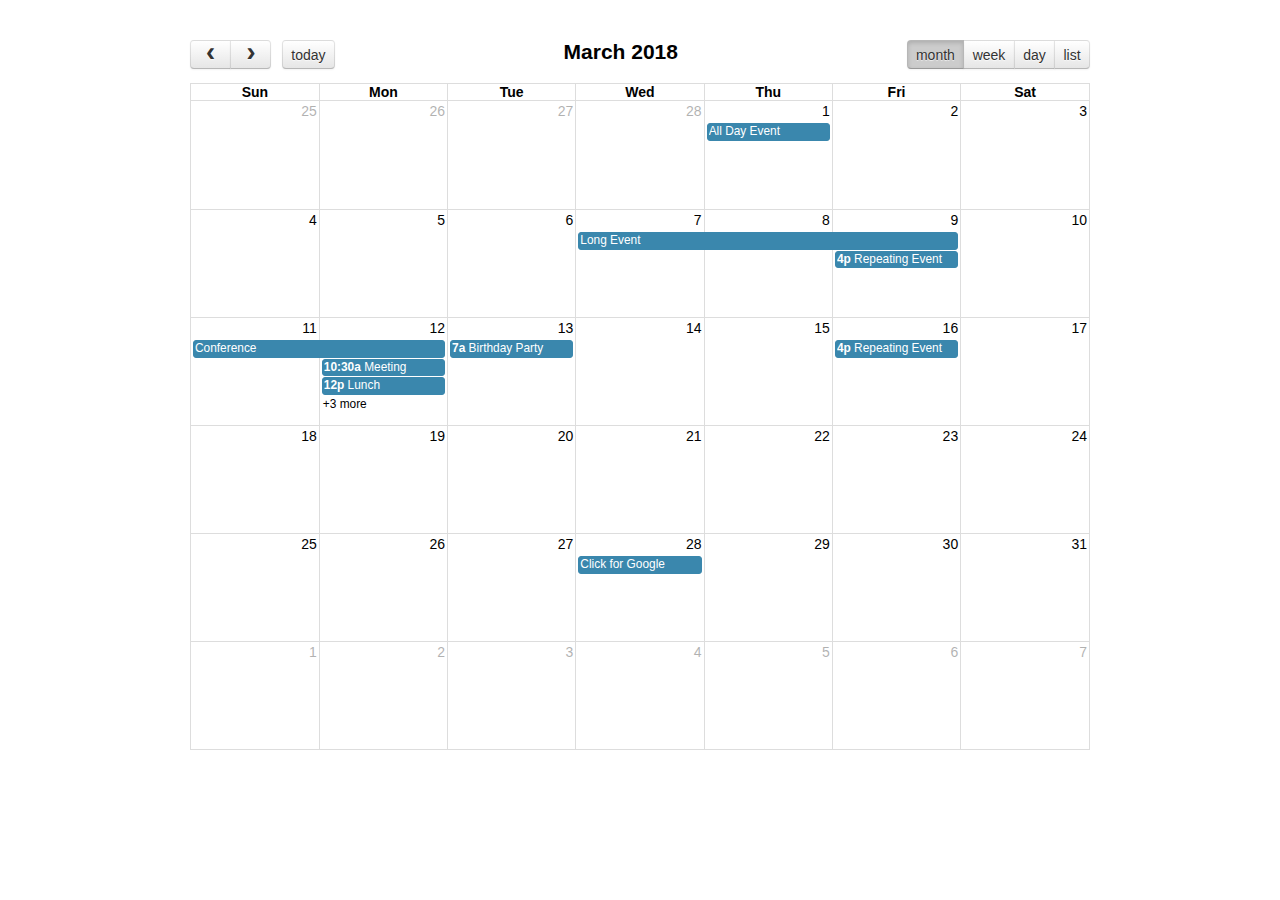
<file: fullcalendar/demos/agenda-views.html>
<!DOCTYPE html>
<html>
<head>
<meta charset='utf-8' />
<link href='../fullcalendar.min.css' rel='stylesheet' />
<link href='../fullcalendar.print.min.css' rel='stylesheet' media='print' />
<script src='../lib/moment.min.js'></script>
<script src='../lib/jquery.min.js'></script>
<script src='../fullcalendar.min.js'></script>
<script>

  $(document).ready(function() {

    $('#calendar').fullCalendar({
      header: {
        left: 'prev,next today',
        center: 'title',
        right: 'month,agendaWeek,agendaDay,listWeek'
      },
      defaultDate: '2018-03-12',
      navLinks: true, // can click day/week names to navigate views
      editable: true,
      eventLimit: true, // allow "more" link when too many events
      events: [
        {
          title: 'All Day Event',
          start: '2018-03-01',
        },
        {
          title: 'Long Event',
          start: '2018-03-07',
          end: '2018-03-10'
        },
        {
          id: 999,
          title: 'Repeating Event',
          start: '2018-03-09T16:00:00'
        },
        {
          id: 999,
          title: 'Repeating Event',
          start: '2018-03-16T16:00:00'
        },
        {
          title: 'Conference',
          start: '2018-03-11',
          end: '2018-03-13'
        },
        {
          title: 'Meeting',
          start: '2018-03-12T10:30:00',
          end: '2018-03-12T12:30:00'
        },
        {
          title: 'Lunch',
          start: '2018-03-12T12:00:00'
        },
        {
          title: 'Meeting',
          start: '2018-03-12T14:30:00'
        },
        {
          title: 'Happy Hour',
          start: '2018-03-12T17:30:00'
        },
        {
          title: 'Dinner',
          start: '2018-03-12T20:00:00'
        },
        {
          title: 'Birthday Party',
          start: '2018-03-13T07:00:00'
        },
        {
          title: 'Click for Google',
          url: 'http://google.com/',
          start: '2018-03-28'
        }
      ]
    });

  });

</script>
<style>

  body {
    margin: 40px 10px;
    padding: 0;
    font-family: "Lucida Grande",Helvetica,Arial,Verdana,sans-serif;
    font-size: 14px;
  }

  #calendar {
    max-width: 900px;
    margin: 0 auto;
  }

</style>
</head>
<body>

  <div id='calendar'></div>

</body>
</html>
</file>
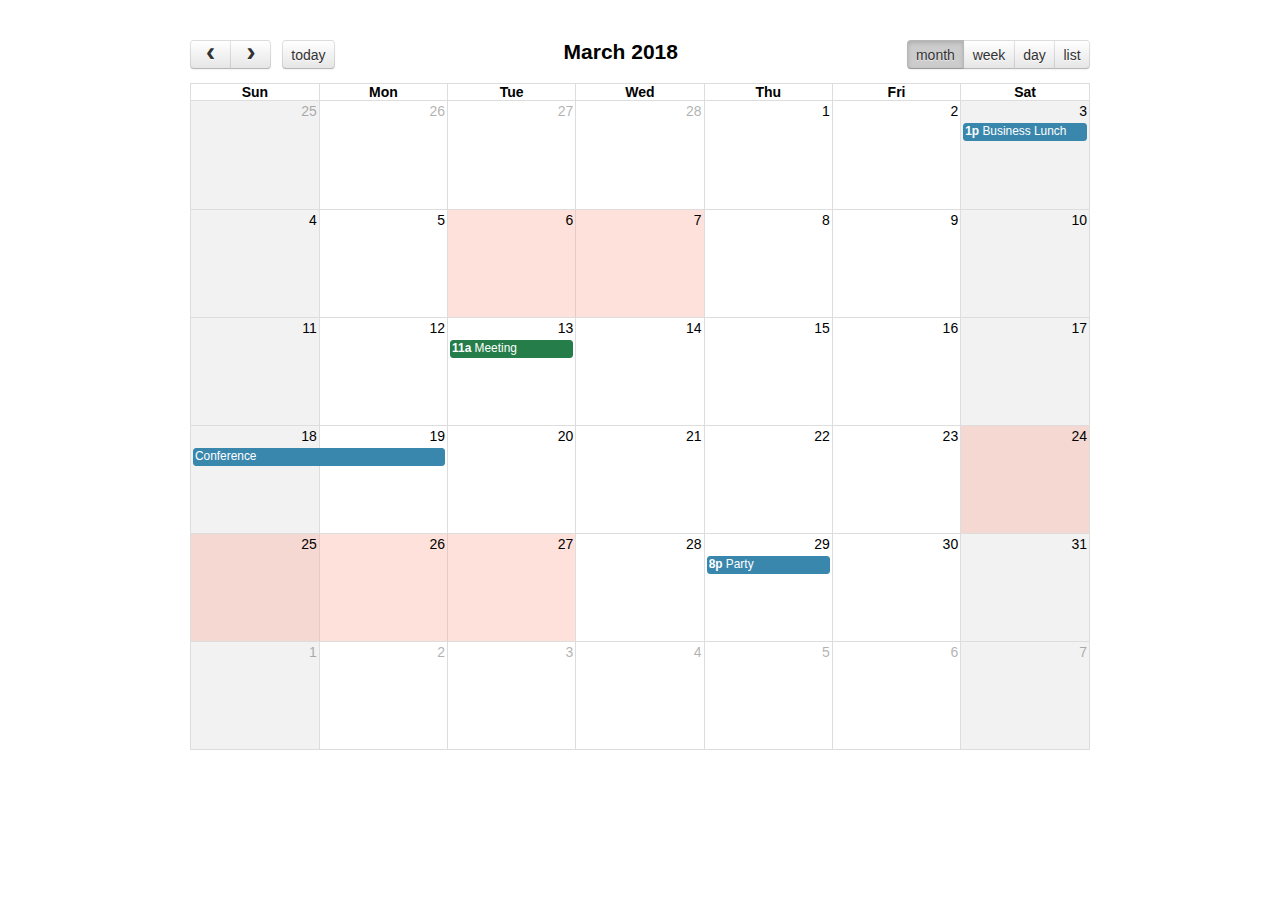
<file: fullcalendar/demos/background-events.html>
<!DOCTYPE html>
<html>
<head>
<meta charset='utf-8' />
<link href='../fullcalendar.min.css' rel='stylesheet' />
<link href='../fullcalendar.print.min.css' rel='stylesheet' media='print' />
<script src='../lib/moment.min.js'></script>
<script src='../lib/jquery.min.js'></script>
<script src='../fullcalendar.min.js'></script>
<script>

  $(document).ready(function() {

    $('#calendar').fullCalendar({
      header: {
        left: 'prev,next today',
        center: 'title',
        right: 'month,agendaWeek,agendaDay,listMonth'
      },
      defaultDate: '2018-03-12',
      navLinks: true, // can click day/week names to navigate views
      businessHours: true, // display business hours
      editable: true,
      events: [
        {
          title: 'Business Lunch',
          start: '2018-03-03T13:00:00',
          constraint: 'businessHours'
        },
        {
          title: 'Meeting',
          start: '2018-03-13T11:00:00',
          constraint: 'availableForMeeting', // defined below
          color: '#257e4a'
        },
        {
          title: 'Conference',
          start: '2018-03-18',
          end: '2018-03-20'
        },
        {
          title: 'Party',
          start: '2018-03-29T20:00:00'
        },

        // areas where "Meeting" must be dropped
        {
          id: 'availableForMeeting',
          start: '2018-03-11T10:00:00',
          end: '2018-03-11T16:00:00',
          rendering: 'background'
        },
        {
          id: 'availableForMeeting',
          start: '2018-03-13T10:00:00',
          end: '2018-03-13T16:00:00',
          rendering: 'background'
        },

        // red areas where no events can be dropped
        {
          start: '2018-03-24',
          end: '2018-03-28',
          overlap: false,
          rendering: 'background',
          color: '#ff9f89'
        },
        {
          start: '2018-03-06',
          end: '2018-03-08',
          overlap: false,
          rendering: 'background',
          color: '#ff9f89'
        }
      ]
    });

  });

</script>
<style>

  body {
    margin: 40px 10px;
    padding: 0;
    font-family: "Lucida Grande",Helvetica,Arial,Verdana,sans-serif;
    font-size: 14px;
  }

  #calendar {
    max-width: 900px;
    margin: 0 auto;
  }

</style>
</head>
<body>

  <div id='calendar'></div>

</body>
</html>
</file>
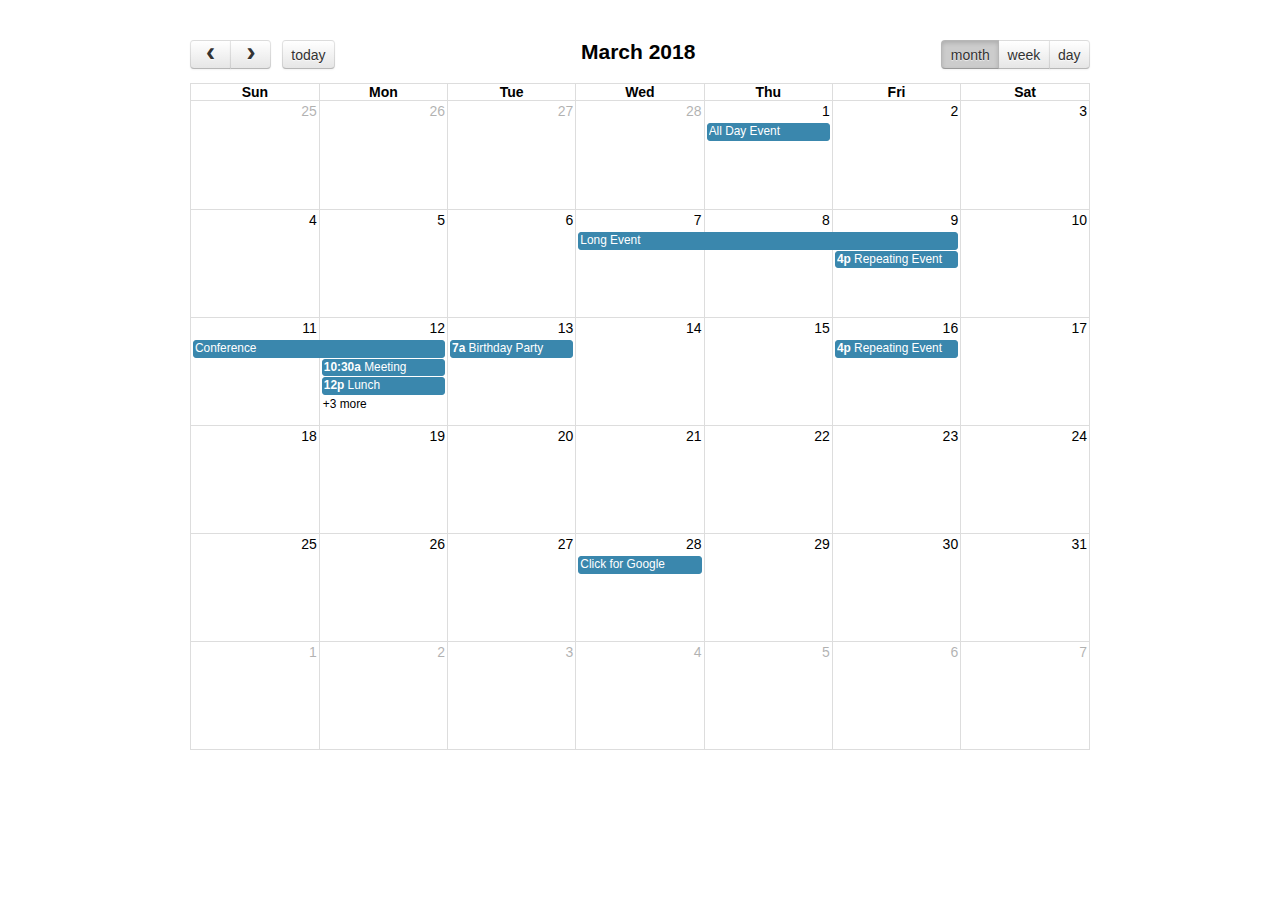
<file: fullcalendar/demos/basic-views.html>
<!DOCTYPE html>
<html>
<head>
<meta charset='utf-8' />
<link href='../fullcalendar.min.css' rel='stylesheet' />
<link href='../fullcalendar.print.min.css' rel='stylesheet' media='print' />
<script src='../lib/moment.min.js'></script>
<script src='../lib/jquery.min.js'></script>
<script src='../fullcalendar.min.js'></script>
<script>

  $(document).ready(function() {

    $('#calendar').fullCalendar({
      header: {
        left: 'prev,next today',
        center: 'title',
        right: 'month,basicWeek,basicDay'
      },
      defaultDate: '2018-03-12',
      navLinks: true, // can click day/week names to navigate views
      editable: true,
      eventLimit: true, // allow "more" link when too many events
      events: [
        {
          title: 'All Day Event',
          start: '2018-03-01'
        },
        {
          title: 'Long Event',
          start: '2018-03-07',
          end: '2018-03-10'
        },
        {
          id: 999,
          title: 'Repeating Event',
          start: '2018-03-09T16:00:00'
        },
        {
          id: 999,
          title: 'Repeating Event',
          start: '2018-03-16T16:00:00'
        },
        {
          title: 'Conference',
          start: '2018-03-11',
          end: '2018-03-13'
        },
        {
          title: 'Meeting',
          start: '2018-03-12T10:30:00',
          end: '2018-03-12T12:30:00'
        },
        {
          title: 'Lunch',
          start: '2018-03-12T12:00:00'
        },
        {
          title: 'Meeting',
          start: '2018-03-12T14:30:00'
        },
        {
          title: 'Happy Hour',
          start: '2018-03-12T17:30:00'
        },
        {
          title: 'Dinner',
          start: '2018-03-12T20:00:00'
        },
        {
          title: 'Birthday Party',
          start: '2018-03-13T07:00:00'
        },
        {
          title: 'Click for Google',
          url: 'http://google.com/',
          start: '2018-03-28'
        }
      ]
    });

  });

</script>
<style>

  body {
    margin: 40px 10px;
    padding: 0;
    font-family: "Lucida Grande",Helvetica,Arial,Verdana,sans-serif;
    font-size: 14px;
  }

  #calendar {
    max-width: 900px;
    margin: 0 auto;
  }

</style>
</head>
<body>

  <div id='calendar'></div>

</body>
</html>
</file>
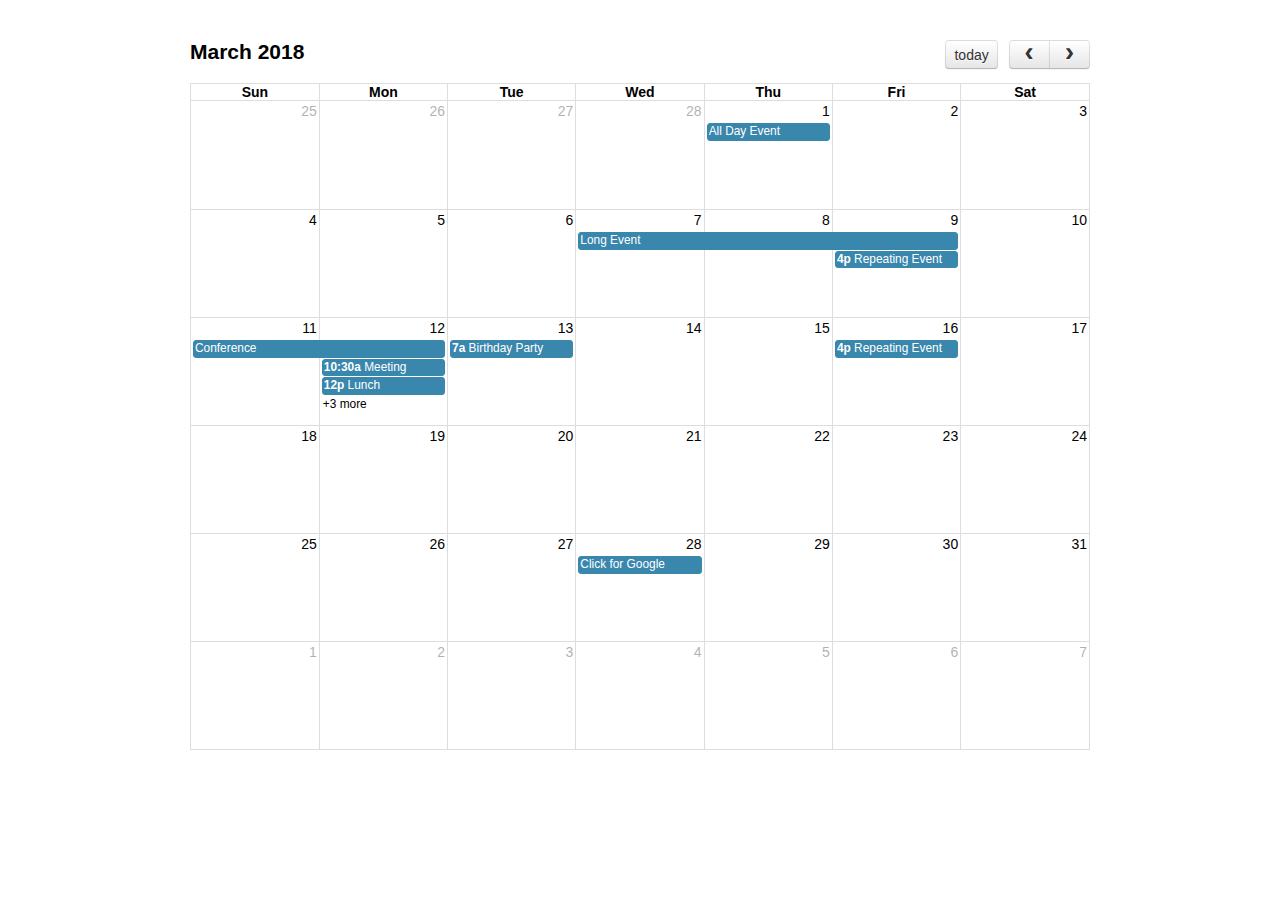
<file: fullcalendar/demos/default.html>
<!DOCTYPE html>
<html>
<head>
<meta charset='utf-8' />
<link href='../fullcalendar.min.css' rel='stylesheet' />
<link href='../fullcalendar.print.min.css' rel='stylesheet' media='print' />
<script src='../lib/moment.min.js'></script>
<script src='../lib/jquery.min.js'></script>
<script src='../fullcalendar.min.js'></script>
<script>

  $(document).ready(function() {

    $('#calendar').fullCalendar({
      defaultDate: '2018-03-12',
      editable: true,
      eventLimit: true, // allow "more" link when too many events
      events: [
        {
          title: 'All Day Event',
          start: '2018-03-01'
        },
        {
          title: 'Long Event',
          start: '2018-03-07',
          end: '2018-03-10'
        },
        {
          id: 999,
          title: 'Repeating Event',
          start: '2018-03-09T16:00:00'
        },
        {
          id: 999,
          title: 'Repeating Event',
          start: '2018-03-16T16:00:00'
        },
        {
          title: 'Conference',
          start: '2018-03-11',
          end: '2018-03-13'
        },
        {
          title: 'Meeting',
          start: '2018-03-12T10:30:00',
          end: '2018-03-12T12:30:00'
        },
        {
          title: 'Lunch',
          start: '2018-03-12T12:00:00'
        },
        {
          title: 'Meeting',
          start: '2018-03-12T14:30:00'
        },
        {
          title: 'Happy Hour',
          start: '2018-03-12T17:30:00'
        },
        {
          title: 'Dinner',
          start: '2018-03-12T20:00:00'
        },
        {
          title: 'Birthday Party',
          start: '2018-03-13T07:00:00'
        },
        {
          title: 'Click for Google',
          url: 'http://google.com/',
          start: '2018-03-28'
        }
      ]
    });

  });

</script>
<style>

  body {
    margin: 40px 10px;
    padding: 0;
    font-family: "Lucida Grande",Helvetica,Arial,Verdana,sans-serif;
    font-size: 14px;
  }

  #calendar {
    max-width: 900px;
    margin: 0 auto;
  }

</style>
</head>
<body>

  <div id='calendar'></div>

</body>
</html>
</file>
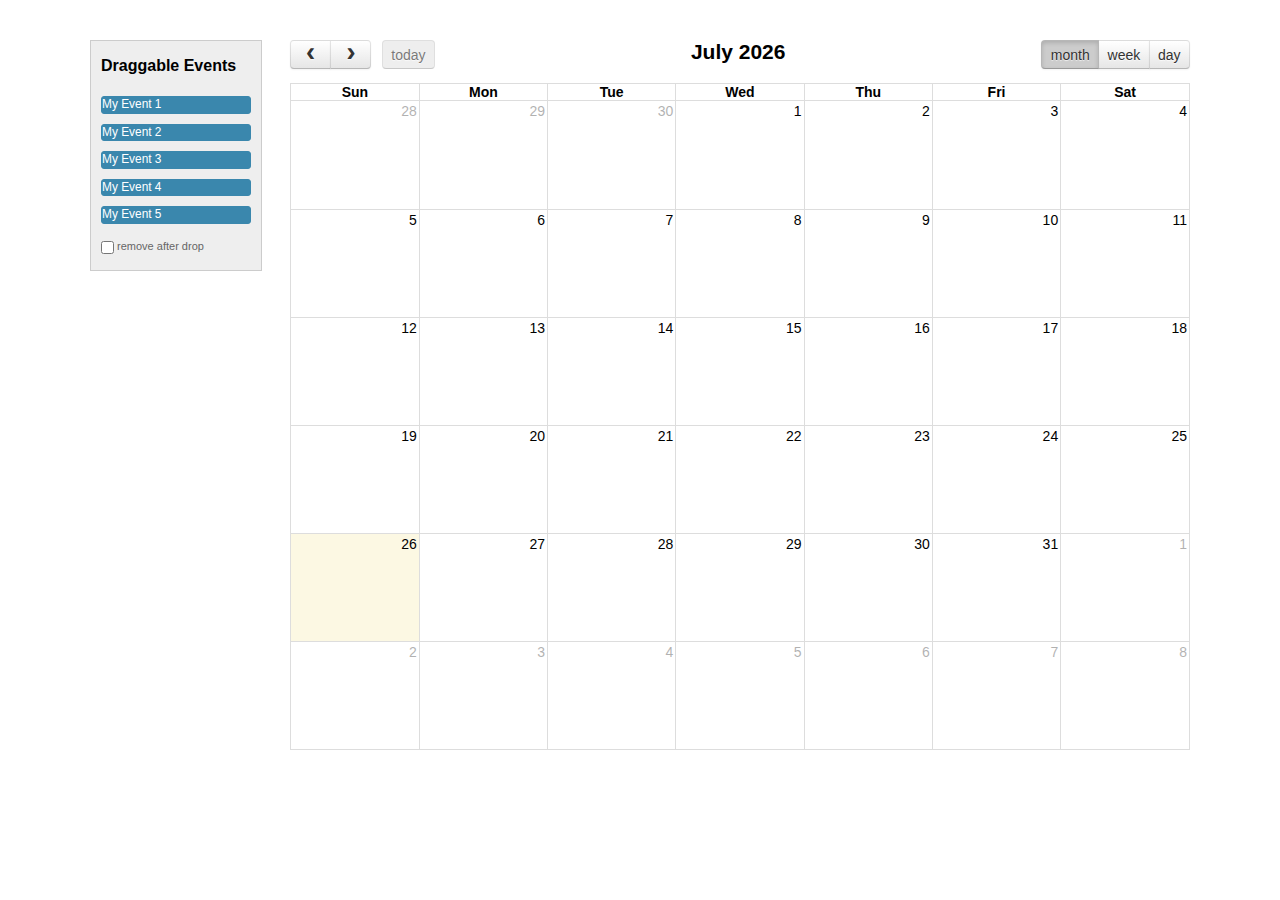
<file: fullcalendar/demos/external-dragging.html>
<!DOCTYPE html>
<html>
<head>
<meta charset='utf-8' />
<link href='../fullcalendar.min.css' rel='stylesheet' />
<link href='../fullcalendar.print.min.css' rel='stylesheet' media='print' />
<script src='../lib/moment.min.js'></script>
<script src='../lib/jquery.min.js'></script>
<script src='../lib/jquery-ui.min.js'></script>
<script src='../fullcalendar.min.js'></script>
<script>

  $(document).ready(function() {


    /* initialize the external events
    -----------------------------------------------------------------*/

    $('#external-events .fc-event').each(function() {

      // store data so the calendar knows to render an event upon drop
      $(this).data('event', {
        title: $.trim($(this).text()), // use the element's text as the event title
        stick: true // maintain when user navigates (see docs on the renderEvent method)
      });

      // make the event draggable using jQuery UI
      $(this).draggable({
        zIndex: 999,
        revert: true,      // will cause the event to go back to its
        revertDuration: 0  //  original position after the drag
      });

    });


    /* initialize the calendar
    -----------------------------------------------------------------*/

    $('#calendar').fullCalendar({
      header: {
        left: 'prev,next today',
        center: 'title',
        right: 'month,agendaWeek,agendaDay'
      },
      editable: true,
      droppable: true, // this allows things to be dropped onto the calendar
      drop: function() {
        // is the "remove after drop" checkbox checked?
        if ($('#drop-remove').is(':checked')) {
          // if so, remove the element from the "Draggable Events" list
          $(this).remove();
        }
      }
    });


  });

</script>
<style>

  body {
    margin-top: 40px;
    text-align: center;
    font-size: 14px;
    font-family: "Lucida Grande",Helvetica,Arial,Verdana,sans-serif;
  }

  #wrap {
    width: 1100px;
    margin: 0 auto;
  }

  #external-events {
    float: left;
    width: 150px;
    padding: 0 10px;
    border: 1px solid #ccc;
    background: #eee;
    text-align: left;
  }

  #external-events h4 {
    font-size: 16px;
    margin-top: 0;
    padding-top: 1em;
  }

  #external-events .fc-event {
    margin: 10px 0;
    cursor: pointer;
  }

  #external-events p {
    margin: 1.5em 0;
    font-size: 11px;
    color: #666;
  }

  #external-events p input {
    margin: 0;
    vertical-align: middle;
  }

  #calendar {
    float: right;
    width: 900px;
  }

</style>
</head>
<body>
  <div id='wrap'>

    <div id='external-events'>
      <h4>Draggable Events</h4>
      <div class='fc-event'>My Event 1</div>
      <div class='fc-event'>My Event 2</div>
      <div class='fc-event'>My Event 3</div>
      <div class='fc-event'>My Event 4</div>
      <div class='fc-event'>My Event 5</div>
      <p>
        <input type='checkbox' id='drop-remove' />
        <label for='drop-remove'>remove after drop</label>
      </p>
    </div>

    <div id='calendar'></div>

    <div style='clear:both'></div>

  </div>
</body>
</html>
</file>
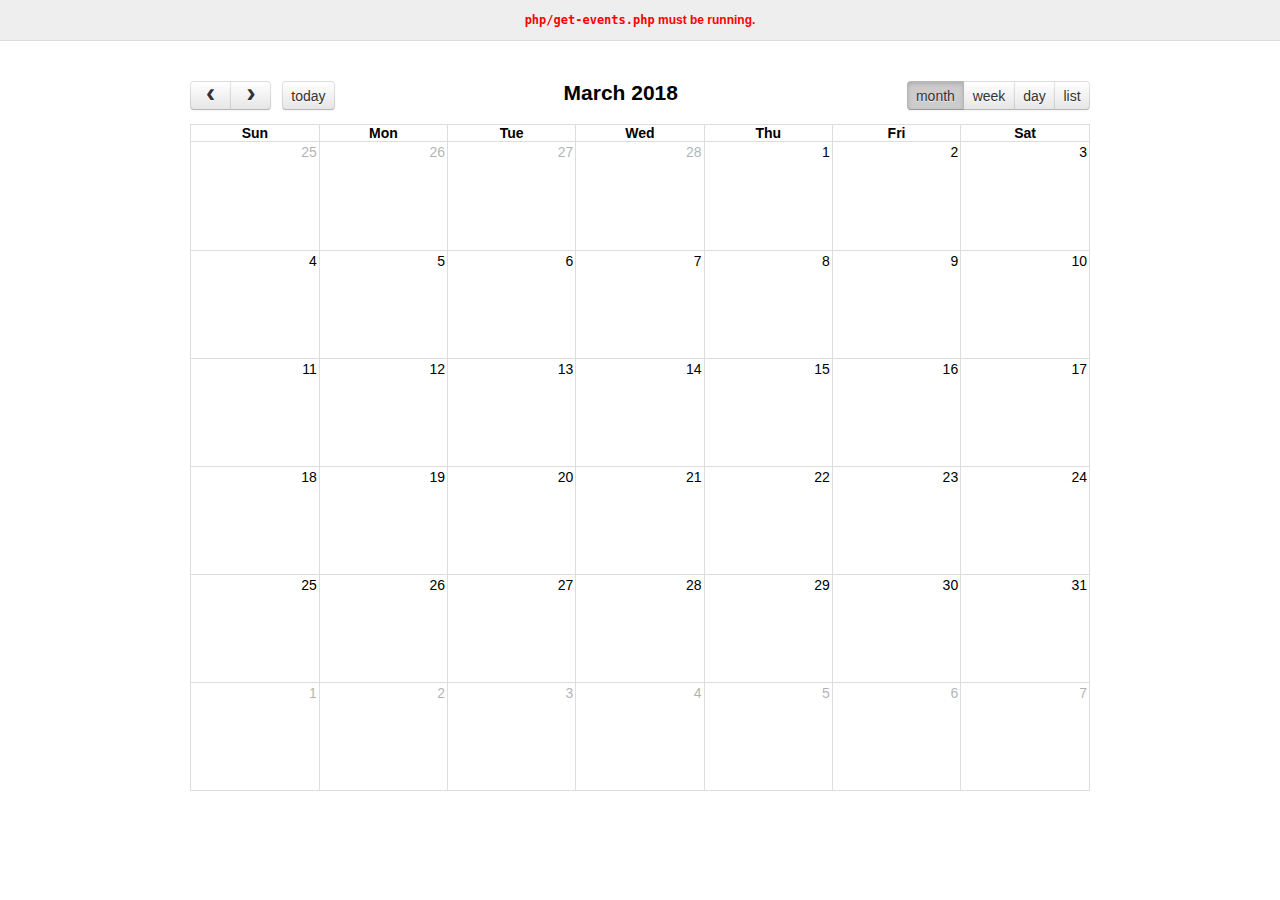
<file: fullcalendar/demos/json.html>
<!DOCTYPE html>
<html>
<head>
<meta charset='utf-8' />
<link href='../fullcalendar.min.css' rel='stylesheet' />
<link href='../fullcalendar.print.min.css' rel='stylesheet' media='print' />
<script src='../lib/moment.min.js'></script>
<script src='../lib/jquery.min.js'></script>
<script src='../fullcalendar.min.js'></script>
<script>

  $(document).ready(function() {

    $('#calendar').fullCalendar({
      header: {
        left: 'prev,next today',
        center: 'title',
        right: 'month,agendaWeek,agendaDay,listWeek'
      },
      defaultDate: '2018-03-12',
      editable: true,
      navLinks: true, // can click day/week names to navigate views
      eventLimit: true, // allow "more" link when too many events
      events: {
        url: 'php/get-events.php',
        error: function() {
          $('#script-warning').show();
        }
      },
      loading: function(bool) {
        $('#loading').toggle(bool);
      }
    });

  });

</script>
<style>

  body {
    margin: 0;
    padding: 0;
    font-family: "Lucida Grande",Helvetica,Arial,Verdana,sans-serif;
    font-size: 14px;
  }

  #script-warning {
    display: none;
    background: #eee;
    border-bottom: 1px solid #ddd;
    padding: 0 10px;
    line-height: 40px;
    text-align: center;
    font-weight: bold;
    font-size: 12px;
    color: red;
  }

  #loading {
    display: none;
    position: absolute;
    top: 10px;
    right: 10px;
  }

  #calendar {
    max-width: 900px;
    margin: 40px auto;
    padding: 0 10px;
  }

</style>
</head>
<body>

  <div id='script-warning'>
    <code>php/get-events.php</code> must be running.
  </div>

  <div id='loading'>loading...</div>

  <div id='calendar'></div>

</body>
</html>
</file>
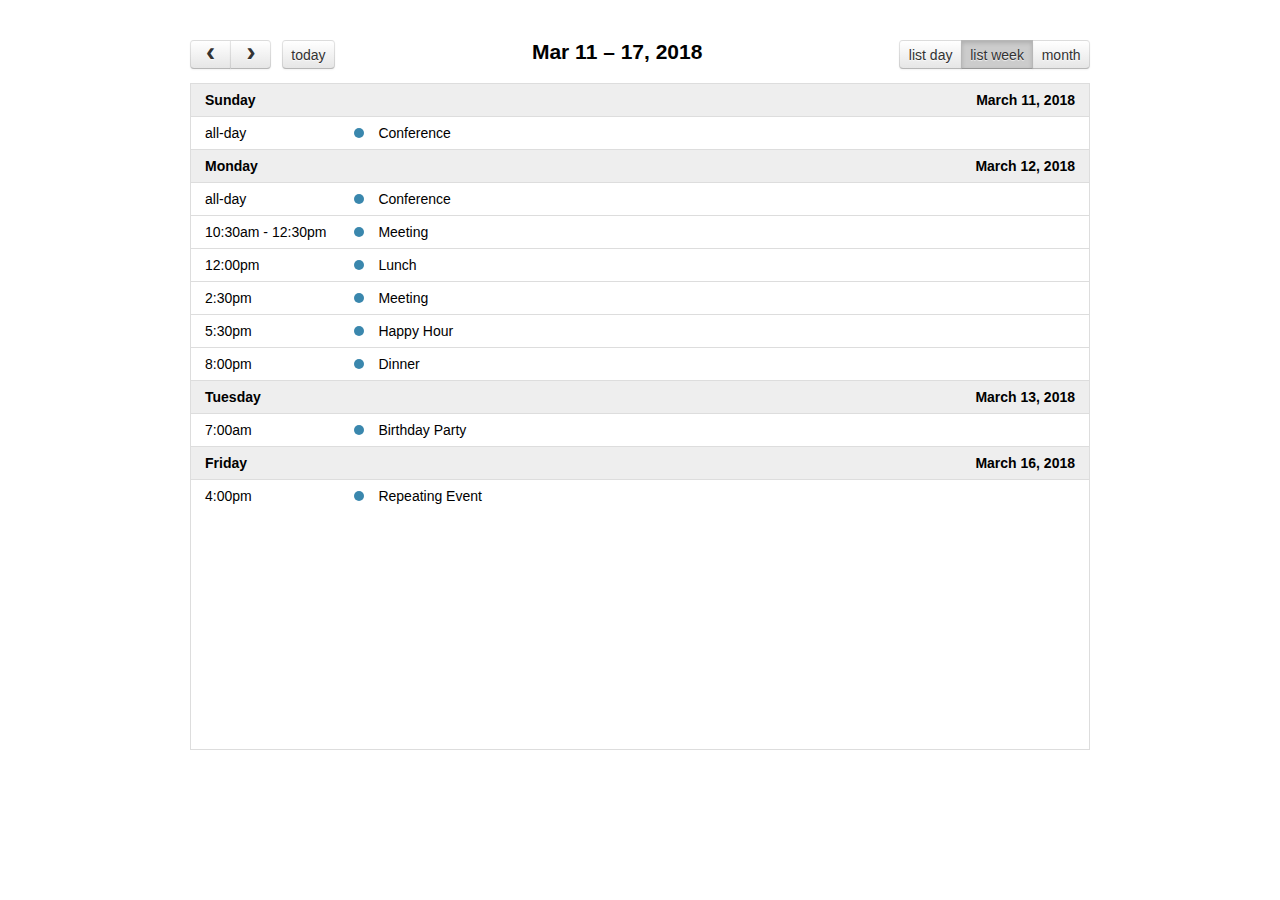
<file: fullcalendar/demos/list-views.html>
<!DOCTYPE html>
<html>
<head>
<meta charset='utf-8' />
<link href='../fullcalendar.min.css' rel='stylesheet' />
<link href='../fullcalendar.print.min.css' rel='stylesheet' media='print' />
<script src='../lib/moment.min.js'></script>
<script src='../lib/jquery.min.js'></script>
<script src='../fullcalendar.min.js'></script>
<script>

  $(document).ready(function() {

    $('#calendar').fullCalendar({
      header: {
        left: 'prev,next today',
        center: 'title',
        right: 'listDay,listWeek,month'
      },

      // customize the button names,
      // otherwise they'd all just say "list"
      views: {
        listDay: { buttonText: 'list day' },
        listWeek: { buttonText: 'list week' }
      },

      defaultView: 'listWeek',
      defaultDate: '2018-03-12',
      navLinks: true, // can click day/week names to navigate views
      editable: true,
      eventLimit: true, // allow "more" link when too many events
      events: [
        {
          title: 'All Day Event',
          start: '2018-03-01'
        },
        {
          title: 'Long Event',
          start: '2018-03-07',
          end: '2018-03-10'
        },
        {
          id: 999,
          title: 'Repeating Event',
          start: '2018-03-09T16:00:00'
        },
        {
          id: 999,
          title: 'Repeating Event',
          start: '2018-03-16T16:00:00'
        },
        {
          title: 'Conference',
          start: '2018-03-11',
          end: '2018-03-13'
        },
        {
          title: 'Meeting',
          start: '2018-03-12T10:30:00',
          end: '2018-03-12T12:30:00'
        },
        {
          title: 'Lunch',
          start: '2018-03-12T12:00:00'
        },
        {
          title: 'Meeting',
          start: '2018-03-12T14:30:00'
        },
        {
          title: 'Happy Hour',
          start: '2018-03-12T17:30:00'
        },
        {
          title: 'Dinner',
          start: '2018-03-12T20:00:00'
        },
        {
          title: 'Birthday Party',
          start: '2018-03-13T07:00:00'
        },
        {
          title: 'Click for Google',
          url: 'http://google.com/',
          start: '2018-03-28'
        }
      ]
    });

  });

</script>
<style>

  body {
    margin: 40px 10px;
    padding: 0;
    font-family: "Lucida Grande",Helvetica,Arial,Verdana,sans-serif;
    font-size: 14px;
  }

  #calendar {
    max-width: 900px;
    margin: 0 auto;
  }

</style>
</head>
<body>

  <div id='calendar'></div>

</body>
</html>
</file>
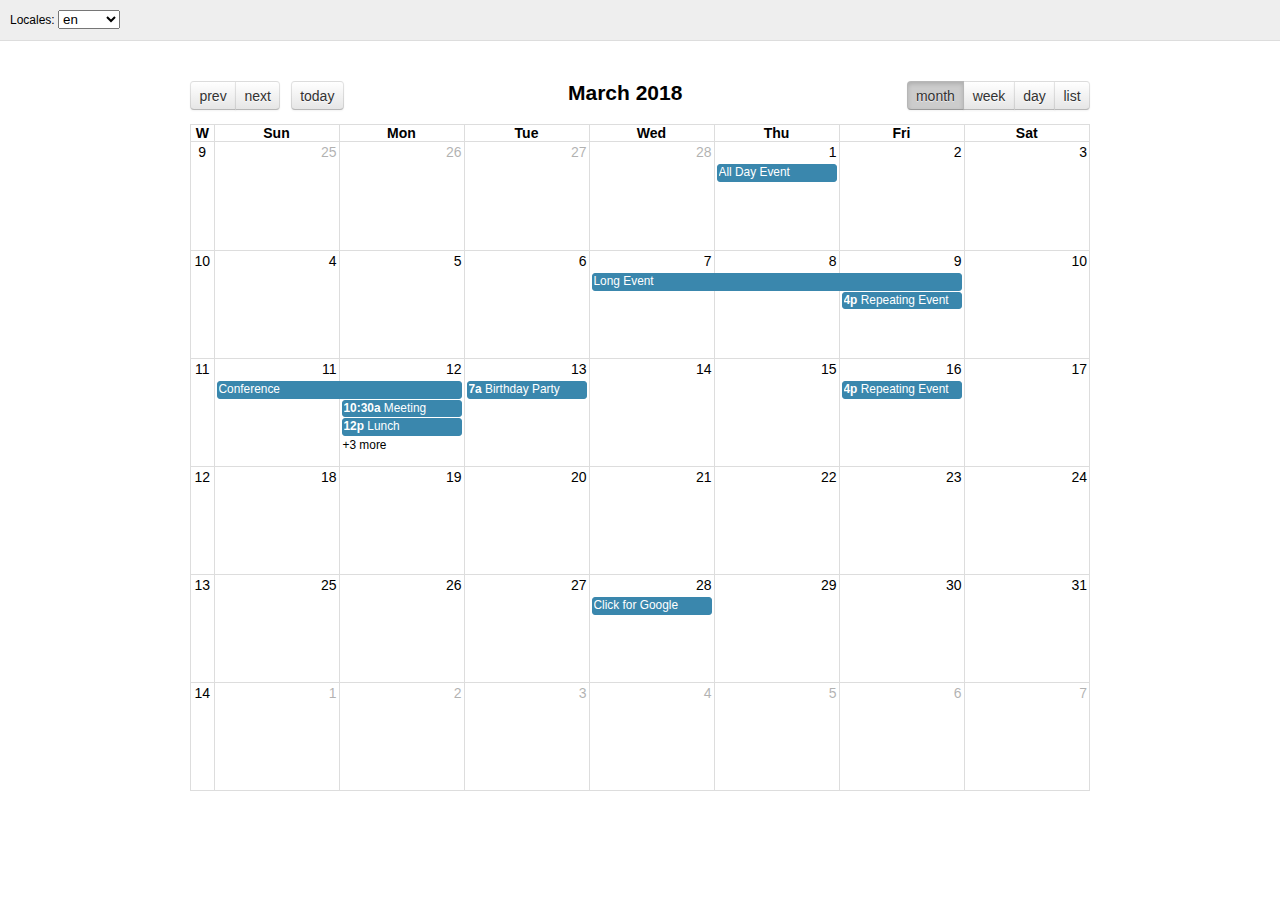
<file: fullcalendar/demos/locales.html>
<!DOCTYPE html>
<html>
<head>
<meta charset='utf-8' />
<link href='../fullcalendar.min.css' rel='stylesheet' />
<link href='../fullcalendar.print.min.css' rel='stylesheet' media='print' />
<script src='../lib/moment.min.js'></script>
<script src='../lib/jquery.min.js'></script>
<script src='../fullcalendar.min.js'></script>
<script src='../locale-all.js'></script>
<script>

  $(document).ready(function() {
    var initialLocaleCode = 'en';

    $('#calendar').fullCalendar({
      header: {
        left: 'prev,next today',
        center: 'title',
        right: 'month,agendaWeek,agendaDay,listMonth'
      },
      defaultDate: '2018-03-12',
      locale: initialLocaleCode,
      buttonIcons: false, // show the prev/next text
      weekNumbers: true,
      navLinks: true, // can click day/week names to navigate views
      editable: true,
      eventLimit: true, // allow "more" link when too many events
      events: [
        {
          title: 'All Day Event',
          start: '2018-03-01'
        },
        {
          title: 'Long Event',
          start: '2018-03-07',
          end: '2018-03-10'
        },
        {
          id: 999,
          title: 'Repeating Event',
          start: '2018-03-09T16:00:00'
        },
        {
          id: 999,
          title: 'Repeating Event',
          start: '2018-03-16T16:00:00'
        },
        {
          title: 'Conference',
          start: '2018-03-11',
          end: '2018-03-13'
        },
        {
          title: 'Meeting',
          start: '2018-03-12T10:30:00',
          end: '2018-03-12T12:30:00'
        },
        {
          title: 'Lunch',
          start: '2018-03-12T12:00:00'
        },
        {
          title: 'Meeting',
          start: '2018-03-12T14:30:00'
        },
        {
          title: 'Happy Hour',
          start: '2018-03-12T17:30:00'
        },
        {
          title: 'Dinner',
          start: '2018-03-12T20:00:00'
        },
        {
          title: 'Birthday Party',
          start: '2018-03-13T07:00:00'
        },
        {
          title: 'Click for Google',
          url: 'http://google.com/',
          start: '2018-03-28'
        }
      ]
    });

    // build the locale selector's options
    $.each($.fullCalendar.locales, function(localeCode) {
      $('#locale-selector').append(
        $('<option/>')
          .attr('value', localeCode)
          .prop('selected', localeCode == initialLocaleCode)
          .text(localeCode)
      );
    });

    // when the selected option changes, dynamically change the calendar option
    $('#locale-selector').on('change', function() {
      if (this.value) {
        $('#calendar').fullCalendar('option', 'locale', this.value);
      }
    });
  });

</script>
<style>

  body {
    margin: 0;
    padding: 0;
    font-family: "Lucida Grande",Helvetica,Arial,Verdana,sans-serif;
    font-size: 14px;
  }

  #top {
    background: #eee;
    border-bottom: 1px solid #ddd;
    padding: 0 10px;
    line-height: 40px;
    font-size: 12px;
  }

  #calendar {
    max-width: 900px;
    margin: 40px auto;
    padding: 0 10px;
  }

</style>
</head>
<body>

  <div id='top'>

    Locales:
    <select id='locale-selector'></select>

  </div>

  <div id='calendar'></div>

</body>
</html>
</file>
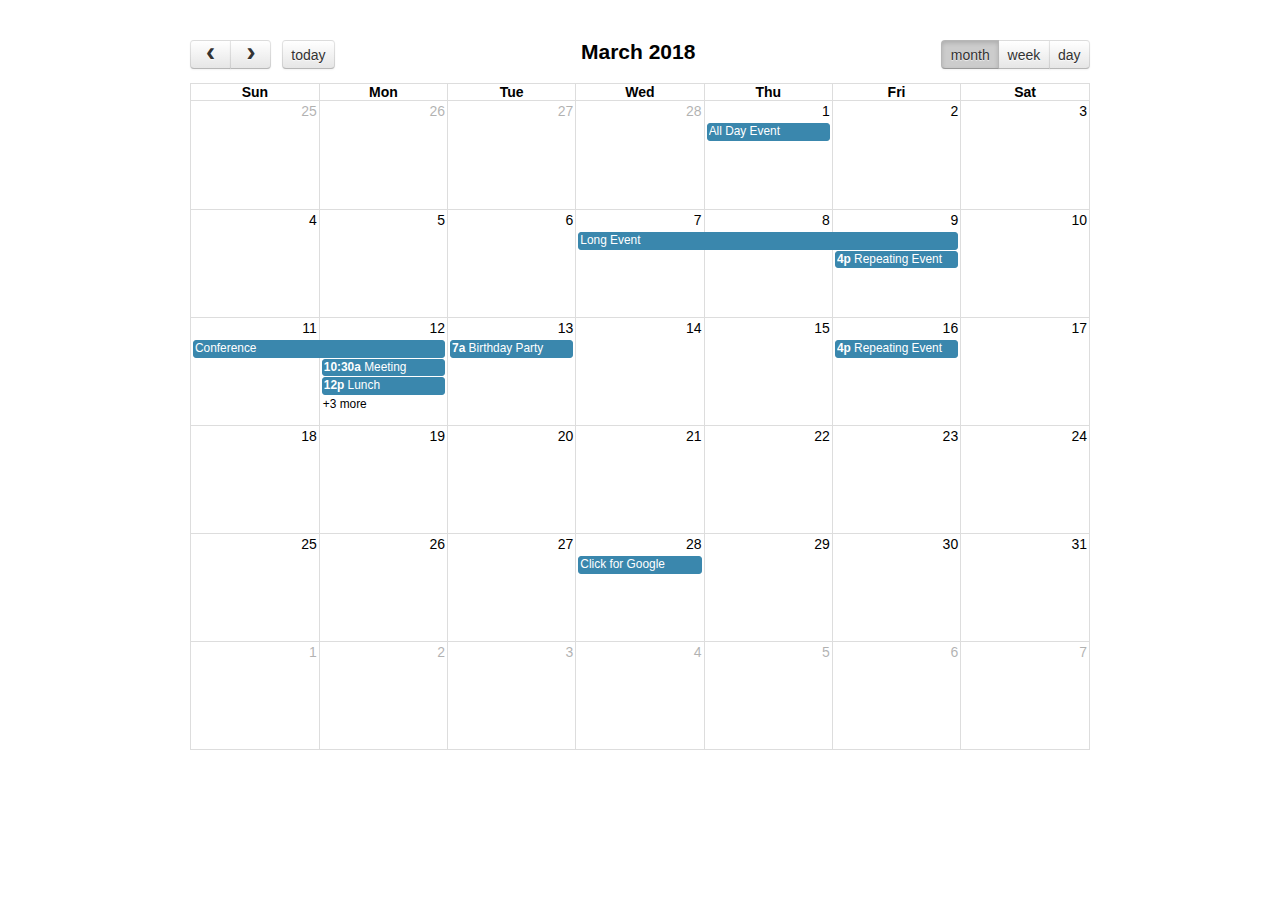
<file: fullcalendar/demos/selectable.html>
<!DOCTYPE html>
<html>
<head>
<meta charset='utf-8' />
<link href='../fullcalendar.min.css' rel='stylesheet' />
<link href='../fullcalendar.print.min.css' rel='stylesheet' media='print' />
<script src='../lib/moment.min.js'></script>
<script src='../lib/jquery.min.js'></script>
<script src='../fullcalendar.min.js'></script>
<script>

  $(document).ready(function() {

    $('#calendar').fullCalendar({
      header: {
        left: 'prev,next today',
        center: 'title',
        right: 'month,agendaWeek,agendaDay'
      },
      defaultDate: '2018-03-12',
      navLinks: true, // can click day/week names to navigate views
      selectable: true,
      selectHelper: true,
      select: function(start, end) {
        var title = prompt('Event Title:');
        var eventData;
        if (title) {
          eventData = {
            title: title,
            start: start,
            end: end
          };
          $('#calendar').fullCalendar('renderEvent', eventData, true); // stick? = true
        }
        $('#calendar').fullCalendar('unselect');
      },
      editable: true,
      eventLimit: true, // allow "more" link when too many events
      events: [
        {
          title: 'All Day Event',
          start: '2018-03-01'
        },
        {
          title: 'Long Event',
          start: '2018-03-07',
          end: '2018-03-10'
        },
        {
          id: 999,
          title: 'Repeating Event',
          start: '2018-03-09T16:00:00'
        },
        {
          id: 999,
          title: 'Repeating Event',
          start: '2018-03-16T16:00:00'
        },
        {
          title: 'Conference',
          start: '2018-03-11',
          end: '2018-03-13'
        },
        {
          title: 'Meeting',
          start: '2018-03-12T10:30:00',
          end: '2018-03-12T12:30:00'
        },
        {
          title: 'Lunch',
          start: '2018-03-12T12:00:00'
        },
        {
          title: 'Meeting',
          start: '2018-03-12T14:30:00'
        },
        {
          title: 'Happy Hour',
          start: '2018-03-12T17:30:00'
        },
        {
          title: 'Dinner',
          start: '2018-03-12T20:00:00'
        },
        {
          title: 'Birthday Party',
          start: '2018-03-13T07:00:00'
        },
        {
          title: 'Click for Google',
          url: 'http://google.com/',
          start: '2018-03-28'
        }
      ]
    });

  });

</script>
<style>

  body {
    margin: 40px 10px;
    padding: 0;
    font-family: "Lucida Grande",Helvetica,Arial,Verdana,sans-serif;
    font-size: 14px;
  }

  #calendar {
    max-width: 900px;
    margin: 0 auto;
  }

</style>
</head>
<body>

  <div id='calendar'></div>

</body>
</html>
</file>
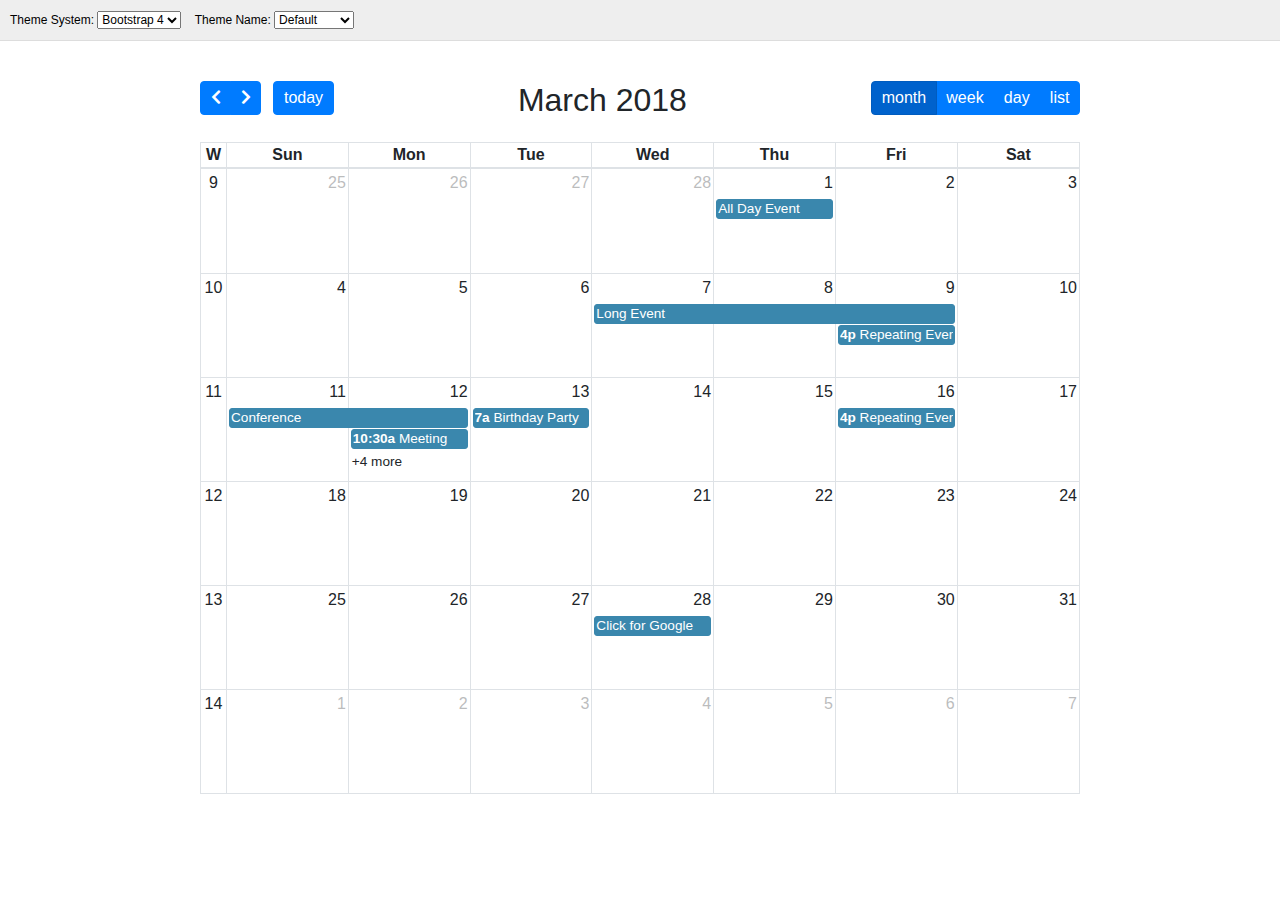
<file: fullcalendar/demos/themes.html>
<!DOCTYPE html>
<html>
<head>
<meta charset='utf-8' />
<link href='https://use.fontawesome.com/releases/v5.0.6/css/all.css' rel='stylesheet'>
<link href='../fullcalendar.min.css' rel='stylesheet' />
<link href='../fullcalendar.print.min.css' rel='stylesheet' media='print' />
<script src='../lib/moment.min.js'></script>
<script src='../lib/jquery.min.js'></script>
<script src='../fullcalendar.min.js'></script>
<script src='js/theme-chooser.js'></script>
<script>

  $(document).ready(function() {

    initThemeChooser({

      init: function(themeSystem) {
        $('#calendar').fullCalendar({
          themeSystem: themeSystem,
          header: {
            left: 'prev,next today',
            center: 'title',
            right: 'month,agendaWeek,agendaDay,listMonth'
          },
          defaultDate: '2018-03-12',
          weekNumbers: true,
          navLinks: true, // can click day/week names to navigate views
          editable: true,
          eventLimit: true, // allow "more" link when too many events
          events: [
            {
              title: 'All Day Event',
              start: '2018-03-01'
            },
            {
              title: 'Long Event',
              start: '2018-03-07',
              end: '2018-03-10'
            },
            {
              id: 999,
              title: 'Repeating Event',
              start: '2018-03-09T16:00:00'
            },
            {
              id: 999,
              title: 'Repeating Event',
              start: '2018-03-16T16:00:00'
            },
            {
              title: 'Conference',
              start: '2018-03-11',
              end: '2018-03-13'
            },
            {
              title: 'Meeting',
              start: '2018-03-12T10:30:00',
              end: '2018-03-12T12:30:00'
            },
            {
              title: 'Lunch',
              start: '2018-03-12T12:00:00'
            },
            {
              title: 'Meeting',
              start: '2018-03-12T14:30:00'
            },
            {
              title: 'Happy Hour',
              start: '2018-03-12T17:30:00'
            },
            {
              title: 'Dinner',
              start: '2018-03-12T20:00:00'
            },
            {
              title: 'Birthday Party',
              start: '2018-03-13T07:00:00'
            },
            {
              title: 'Click for Google',
              url: 'http://google.com/',
              start: '2018-03-28'
            }
          ]
        });
      },

      change: function(themeSystem) {
        $('#calendar').fullCalendar('option', 'themeSystem', themeSystem);
      }

    });

  });

</script>
<style>

  body {
    margin: 0;
    padding: 0;
    font-size: 14px;
  }

  #top,
  #calendar.fc-unthemed {
    font-family: "Lucida Grande",Helvetica,Arial,Verdana,sans-serif;
  }

  #top {
    background: #eee;
    border-bottom: 1px solid #ddd;
    padding: 0 10px;
    line-height: 40px;
    font-size: 12px;
    color: #000;
  }

  #top .selector {
    display: inline-block;
    margin-right: 10px;
  }

  #top select {
    font: inherit; /* mock what Boostrap does, don't compete  */
  }

  .left { float: left }
  .right { float: right }
  .clear { clear: both }

  #calendar {
    max-width: 900px;
    margin: 40px auto;
    padding: 0 10px;
  }

</style>
</head>
<body>

  <div id='top'>

    <div class='left'>

      <div id='theme-system-selector' class='selector'>
        Theme System:

        <select>
          <option value='bootstrap4' selected>Bootstrap 4</option>
          <option value='bootstrap3'>Bootstrap 3</option>
          <option value='jquery-ui'>jQuery UI</option>
          <option value='standard'>unthemed</option>
        </select>
      </div>

      <div data-theme-system="bootstrap3" class='selector' style='display:none'>
        Theme Name:

        <select>
          <option value='' selected>Default</option>
          <option value='cosmo'>Cosmo</option>
          <option value='cyborg'>Cyborg</option>
          <option value='darkly'>Darkly</option>
          <option value='flatly'>Flatly</option>
          <option value='journal'>Journal</option>
          <option value='lumen'>Lumen</option>
          <option value='paper'>Paper</option>
          <option value='readable'>Readable</option>
          <option value='sandstone'>Sandstone</option>
          <option value='simplex'>Simplex</option>
          <option value='slate'>Slate</option>
          <option value='solar'>Solar</option>
          <option value='spacelab'>Spacelab</option>
          <option value='superhero'>Superhero</option>
          <option value='united'>United</option>
          <option value='yeti'>Yeti</option>
        </select>
      </div>

      <div data-theme-system="bootstrap4" class='selector' style='display:none'>
        Theme Name:

        <select>
          <option value='' selected>Default</option>
          <option value='cerulean'>Cerulean</option>
          <option value='cosmo'>Cosmo</option>
          <option value='cyborg'>Cyborg</option>
          <option value='darkly'>Darkly</option>
          <option value='flatly'>Flatly</option>
          <option value='journal'>Journal</option>
          <option value='litera'>Litera</option>
          <option value='lumen'>Lumen</option>
          <option value='lux'>Lux</option>
          <option value='materia'>Materia</option>
          <option value='minty'>Minty</option>
          <option value='pulse'>Pulse</option>
          <option value='sandstone'>Sandstone</option>
          <option value='simplex'>Simplex</option>
          <option value='sketchy'>Sketchy</option>
          <option value='slate'>Slate</option>
          <option value='solar'>Solar</option>
          <option value='spacelab'>Spacelab</option>
          <option value='superhero'>Superhero</option>
          <option value='united'>United</option>
          <option value='yeti'>Yeti</option>
        </select>
      </div>

      <div data-theme-system="jquery-ui" class='selector' style='display:none'>
        Theme Name:

        <select>
          <option value='black-tie'>Black Tie</option>
          <option value='blitzer'>Blitzer</option>
          <option value='cupertino' selected>Cupertino</option>
          <option value='dark-hive'>Dark Hive</option>
          <option value='dot-luv'>Dot Luv</option>
          <option value='eggplant'>Eggplant</option>
          <option value='excite-bike'>Excite Bike</option>
          <option value='flick'>Flick</option>
          <option value='hot-sneaks'>Hot Sneaks</option>
          <option value='humanity'>Humanity</option>
          <option value='le-frog'>Le Frog</option>
          <option value='mint-choc'>Mint Choc</option>
          <option value='overcast'>Overcast</option>
          <option value='pepper-grinder'>Pepper Grinder</option>
          <option value='redmond'>Redmond</option>
          <option value='smoothness'>Smoothness</option>
          <option value='south-street'>South Street</option>
          <option value='start'>Start</option>
          <option value='sunny'>Sunny</option>
          <option value='swanky-purse'>Swanky Purse</option>
          <option value='trontastic'>Trontastic</option>
          <option value='ui-darkness'>UI Darkness</option>
          <option value='ui-lightness'>UI Lightness</option>
          <option value='vader'>Vader</option>
        </select>
      </div>

      <span id='loading' style='display:none'>loading theme...</span>

    </div>

    <div class='right'>
      <span class='credits' data-credit-id='bootstrap-standard' style='display:none'>
        <a href='https://getbootstrap.com/docs/3.3/' target='_blank'>Theme by Bootstrap</a>
      </span>
      <span class='credits' data-credit-id='bootstrap-custom' style='display:none'>
        <a href='https://bootswatch.com/' target='_blank'>Theme by Bootswatch</a>
      </span>
      <span class='credits' data-credit-id='jquery-ui' style='display:none'>
        <a href='http://jqueryui.com/themeroller/' target='_blank'>Theme by jQuery UI</a>
      </span>
    </div>

    <div class='clear'></div>
  </div>

  <div id='calendar'></div>

</body>
</html>
</file>
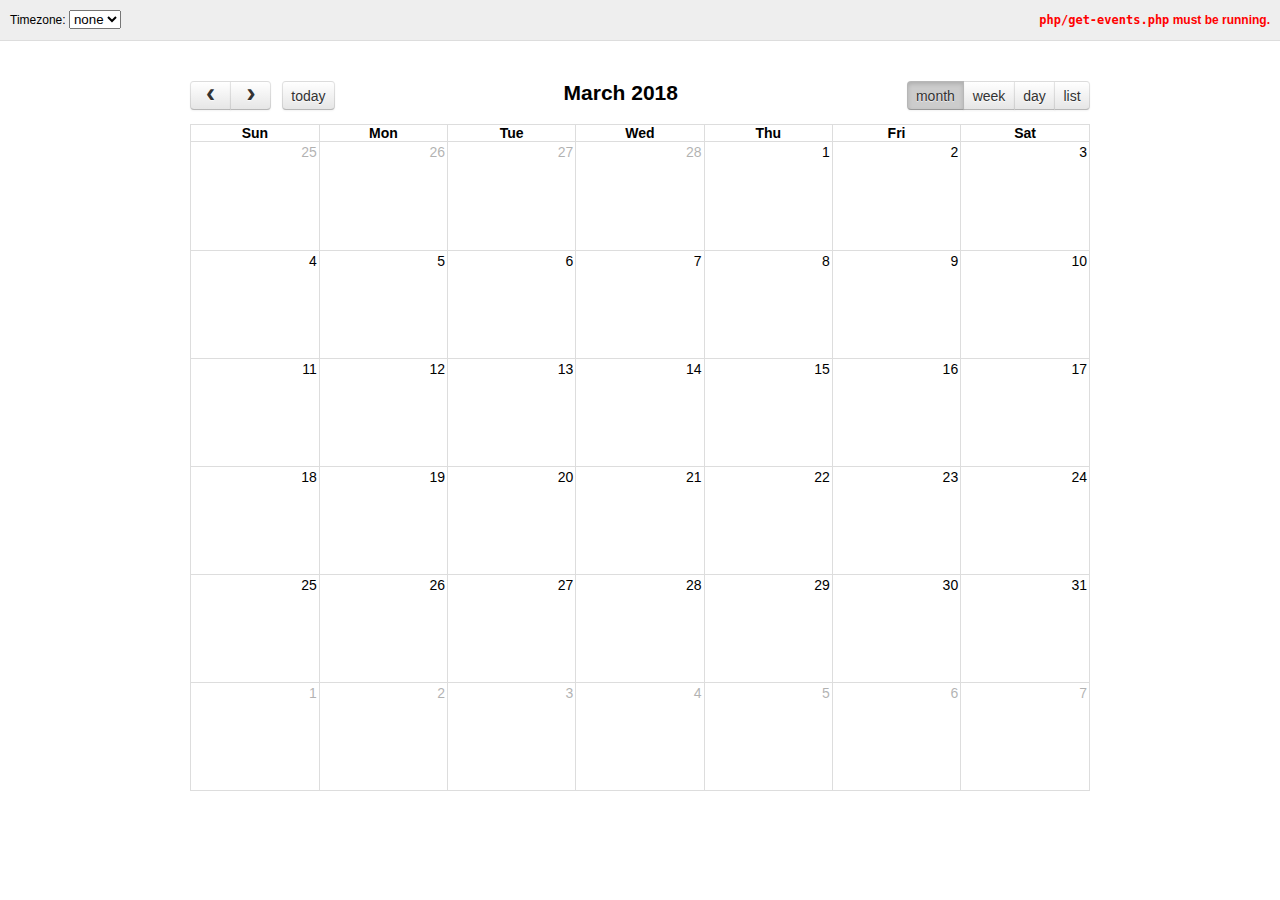
<file: fullcalendar/demos/timezones.html>
<!DOCTYPE html>
<html>
<head>
<meta charset='utf-8' />
<link href='../fullcalendar.min.css' rel='stylesheet' />
<link href='../fullcalendar.print.min.css' rel='stylesheet' media='print' />
<script src='../lib/moment.min.js'></script>
<script src='../lib/jquery.min.js'></script>
<script src='../fullcalendar.min.js'></script>
<script>

  $(document).ready(function() {

    $('#calendar').fullCalendar({
      header: {
        left: 'prev,next today',
        center: 'title',
        right: 'month,agendaWeek,agendaDay,listWeek'
      },
      defaultDate: '2018-03-12',
      navLinks: true, // can click day/week names to navigate views
      editable: true,
      selectable: true,
      eventLimit: true, // allow "more" link when too many events
      events: {
        url: 'php/get-events.php',
        error: function() {
          $('#script-warning').show();
        }
      },
      loading: function(bool) {
        $('#loading').toggle(bool);
      },
      eventRender: function(event, el) {
        // render the timezone offset below the event title
        if (event.start.hasZone()) {
          el.find('.fc-title').after(
            $('<div class="tzo"/>').text(event.start.format('Z'))
          );
        }
      },
      dayClick: function(date) {
        console.log('dayClick', date.format());
      },
      select: function(startDate, endDate) {
        console.log('select', startDate.format(), endDate.format());
      }
    });

    // load the list of available timezones, build the <select> options
    $.getJSON('php/get-timezones.php', function(timezones) {
      $.each(timezones, function(i, timezone) {
        if (timezone != 'UTC') { // UTC is already in the list
          $('#timezone-selector').append(
            $("<option/>").text(timezone).attr('value', timezone)
          );
        }
      });
    });

    // when the timezone selector changes, dynamically change the calendar option
    $('#timezone-selector').on('change', function() {
      $('#calendar').fullCalendar('option', 'timezone', this.value || false);
    });
  });

</script>
<style>

  body {
    margin: 0;
    padding: 0;
    font-family: "Lucida Grande",Helvetica,Arial,Verdana,sans-serif;
    font-size: 14px;
  }

  #top {
    background: #eee;
    border-bottom: 1px solid #ddd;
    padding: 0 10px;
    line-height: 40px;
    font-size: 12px;
  }
  .left { float: left }
  .right { float: right }
  .clear { clear: both }

  #script-warning, #loading { display: none }
  #script-warning { font-weight: bold; color: red }

  #calendar {
    max-width: 900px;
    margin: 40px auto;
    padding: 0 10px;
  }

  .tzo {
    color: #000;
  }

</style>
</head>
<body>

  <div id='top'>

    <div class='left'>
      Timezone:
      <select id='timezone-selector'>
        <option value='' selected>none</option>
        <option value='local'>local</option>
        <option value='UTC'>UTC</option>
      </select>
    </div>

    <div class='right'>
      <span id='loading'>loading...</span>
      <span id='script-warning'><code>php/get-events.php</code> must be running.</span>
    </div>

    <div class='clear'></div>

  </div>

  <div id='calendar'></div>

</body>
</html>
</file>
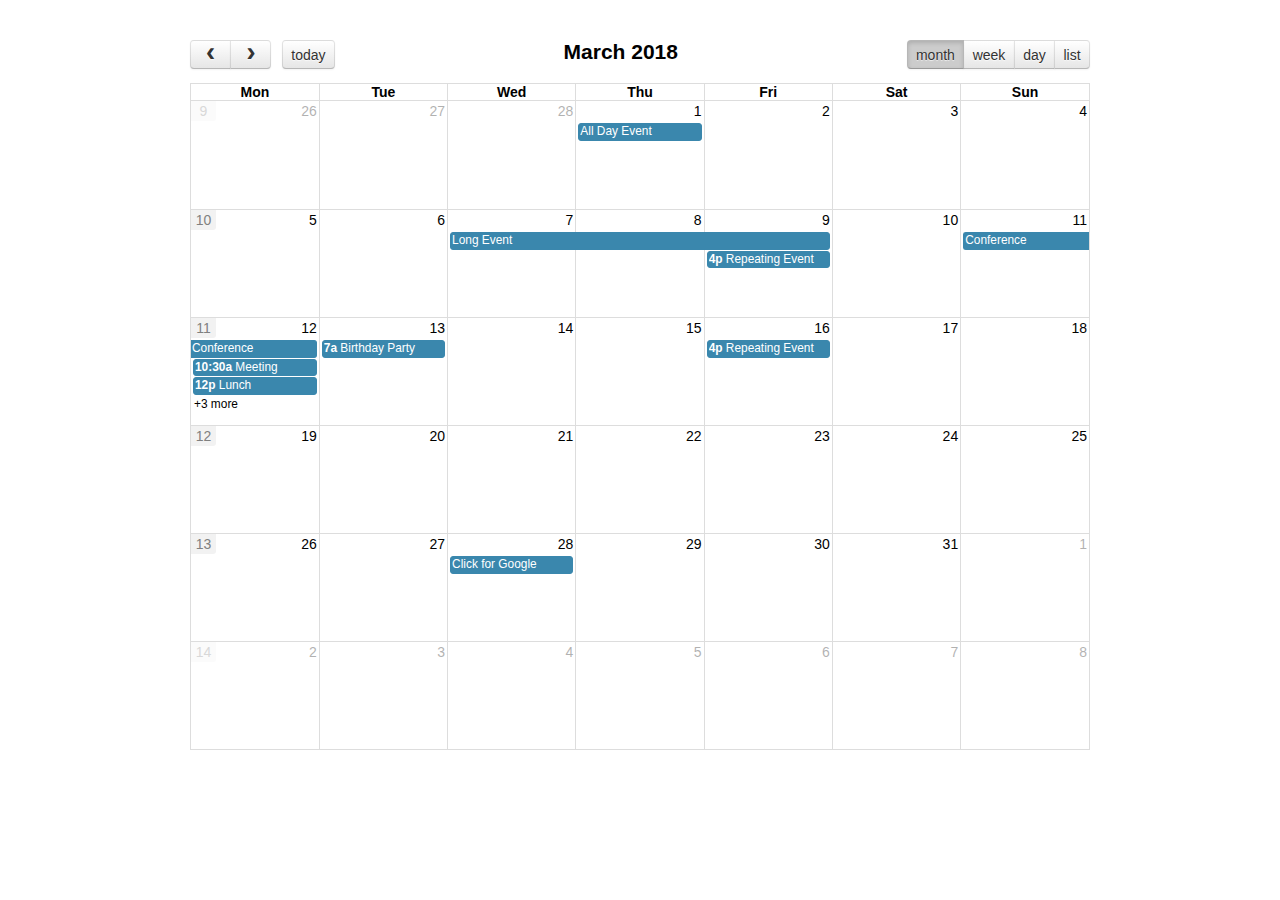
<file: fullcalendar/demos/week-numbers.html>
<!DOCTYPE html>
<html>
<head>
<meta charset='utf-8' />
<link href='../fullcalendar.min.css' rel='stylesheet' />
<link href='../fullcalendar.print.min.css' rel='stylesheet' media='print' />
<script src='../lib/moment.min.js'></script>
<script src='../lib/jquery.min.js'></script>
<script src='../fullcalendar.min.js'></script>
<script>

  $(document).ready(function() {

    $('#calendar').fullCalendar({
      header: {
        left: 'prev,next today',
        center: 'title',
        right: 'month,agendaWeek,agendaDay,listWeek'
      },
      defaultDate: '2018-03-12',
      navLinks: true, // can click day/week names to navigate views

      weekNumbers: true,
      weekNumbersWithinDays: true,
      weekNumberCalculation: 'ISO',

      editable: true,
      eventLimit: true, // allow "more" link when too many events
      events: [
        {
          title: 'All Day Event',
          start: '2018-03-01'
        },
        {
          title: 'Long Event',
          start: '2018-03-07',
          end: '2018-03-10'
        },
        {
          id: 999,
          title: 'Repeating Event',
          start: '2018-03-09T16:00:00'
        },
        {
          id: 999,
          title: 'Repeating Event',
          start: '2018-03-16T16:00:00'
        },
        {
          title: 'Conference',
          start: '2018-03-11',
          end: '2018-03-13'
        },
        {
          title: 'Meeting',
          start: '2018-03-12T10:30:00',
          end: '2018-03-12T12:30:00'
        },
        {
          title: 'Lunch',
          start: '2018-03-12T12:00:00'
        },
        {
          title: 'Meeting',
          start: '2018-03-12T14:30:00'
        },
        {
          title: 'Happy Hour',
          start: '2018-03-12T17:30:00'
        },
        {
          title: 'Dinner',
          start: '2018-03-12T20:00:00'
        },
        {
          title: 'Birthday Party',
          start: '2018-03-13T07:00:00'
        },
        {
          title: 'Click for Google',
          url: 'http://google.com/',
          start: '2018-03-28'
        }
      ]
    });

  });

</script>
<style>

  body {
    margin: 40px 10px;
    padding: 0;
    font-family: "Lucida Grande",Helvetica,Arial,Verdana,sans-serif;
    font-size: 14px;
  }

  #calendar {
    max-width: 900px;
    margin: 0 auto;
  }

</style>
</head>
<body>

  <div id='calendar'></div>

</body>
</html>
</file>
